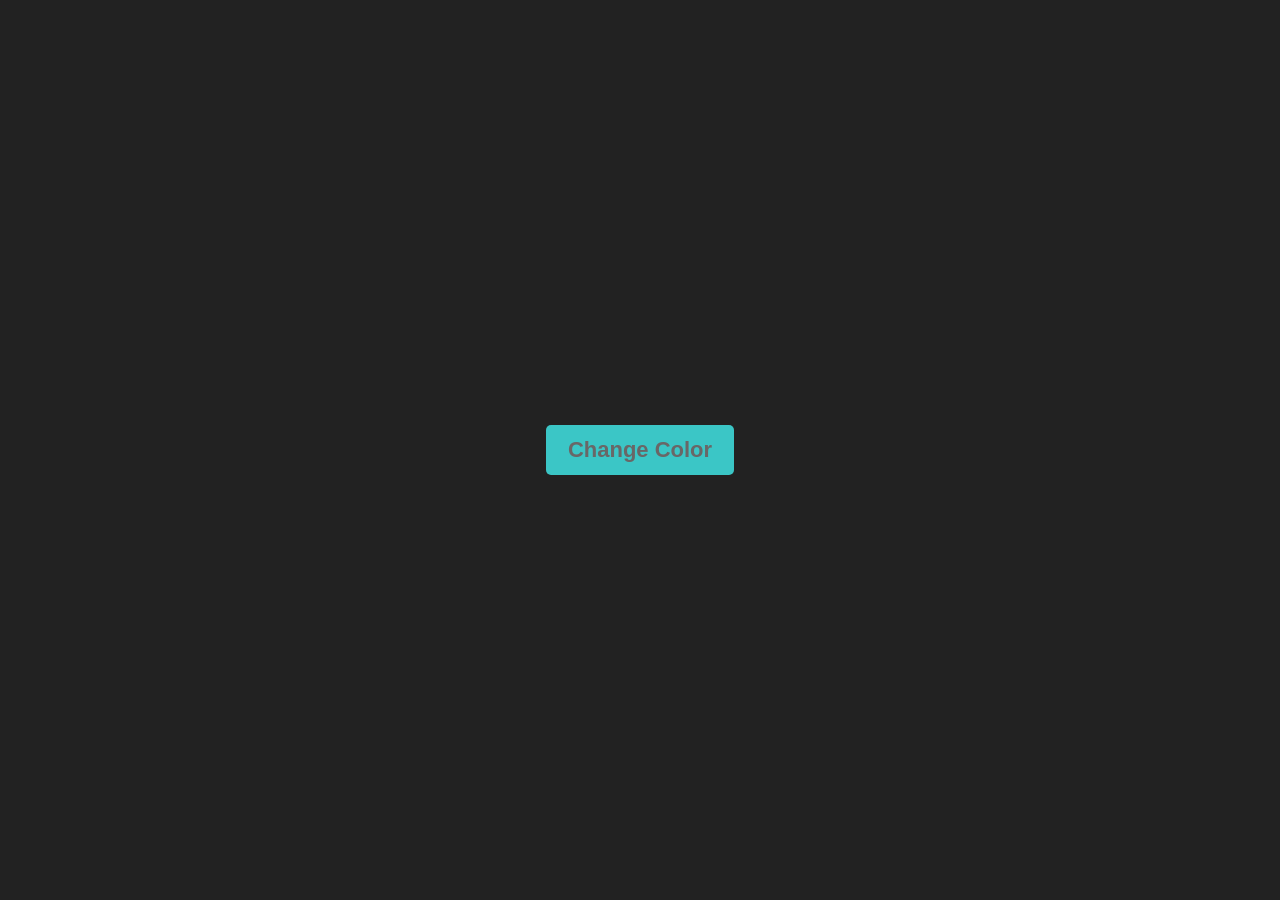
<file: background_color_changer/index.html>
<!DOCTYPE html>
<html lang="en">
<head>
    <meta charset="UTF-8">
    <meta name="viewport" content="width=device-width, initial-scale=1.0">
    <title>Background color Changer</title>
   <style>
    *{
        margin: 0;
        padding: 0;
        box-sizing: border-box;
        font-family: Helvetica;
    }

    html,body{
        height: 100%;
        width: 100%;
    }

    #main{
        display: flex;
        align-items: center;
        justify-content: center;
        height: 100%;
        width: 100%;
        background-color: #222;
    }

    #btn{
        padding: 12px 22px;
        background-color: rgb(59, 198, 198);
        border-radius: 5px;
        user-select: none;
        color: #696767;
        font-size: 22px;
        font-weight: 700;
        
    }

   </style>
</head>
<body>

    <div id="main">
        <div id="btn">Change Color</div>
    </div>


    <script src="script.js"></script>
</body>
</html>
</file>
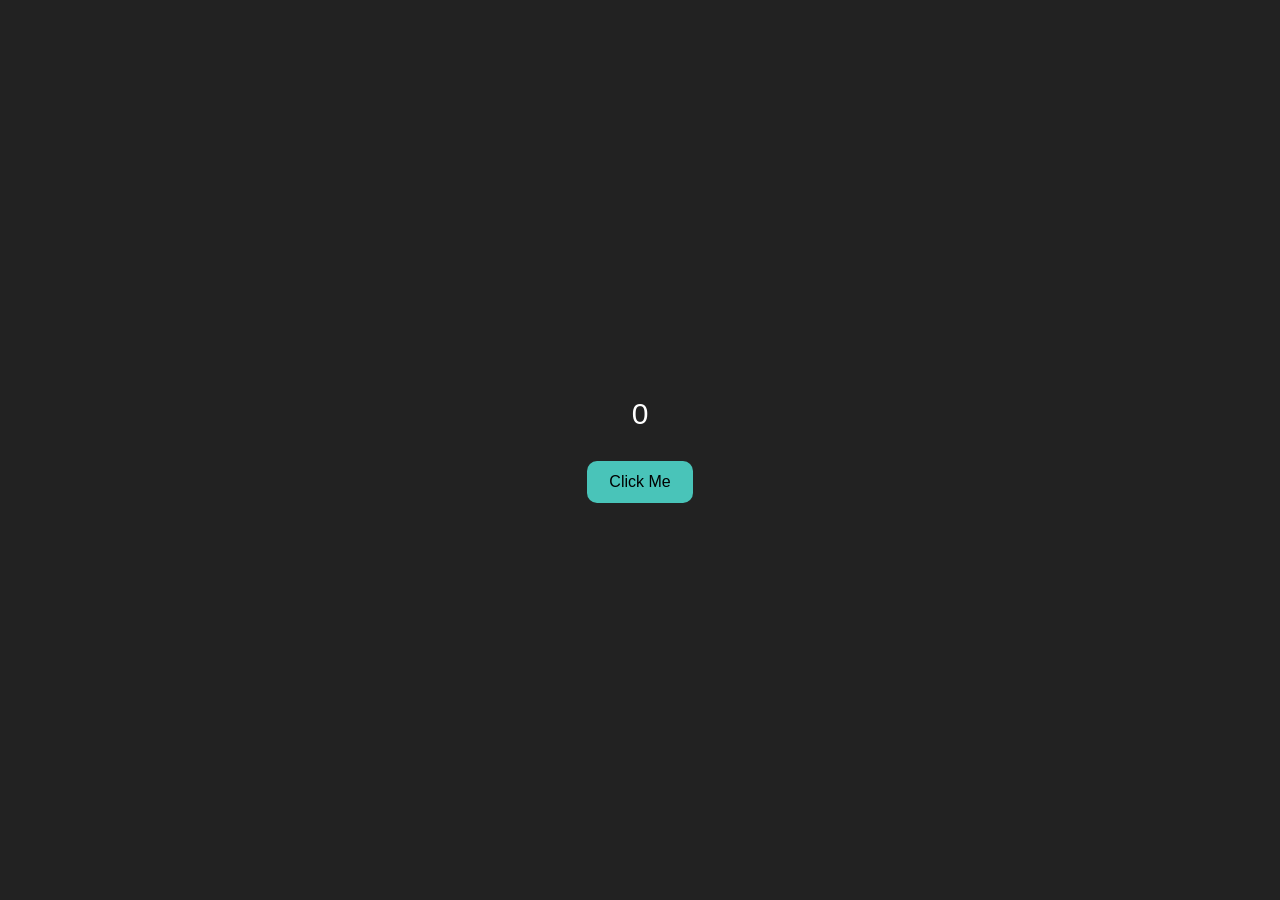
<file: button_click_counter/index.html>
<!DOCTYPE html>
<html lang="en">
<head>
    <meta charset="UTF-8">
    <meta name="viewport" content="width=device-width, initial-scale=1.0">
    <title>Button Click Counter</title>
    <link rel="stylesheet" href="style.css">
</head>
<body>

    <div id="main">
        <div id="num">0</div>
        <div id="btn">Click Me</div>
    </div>
    

    <script src="script.js"></script>
</body>
</html>
</file>
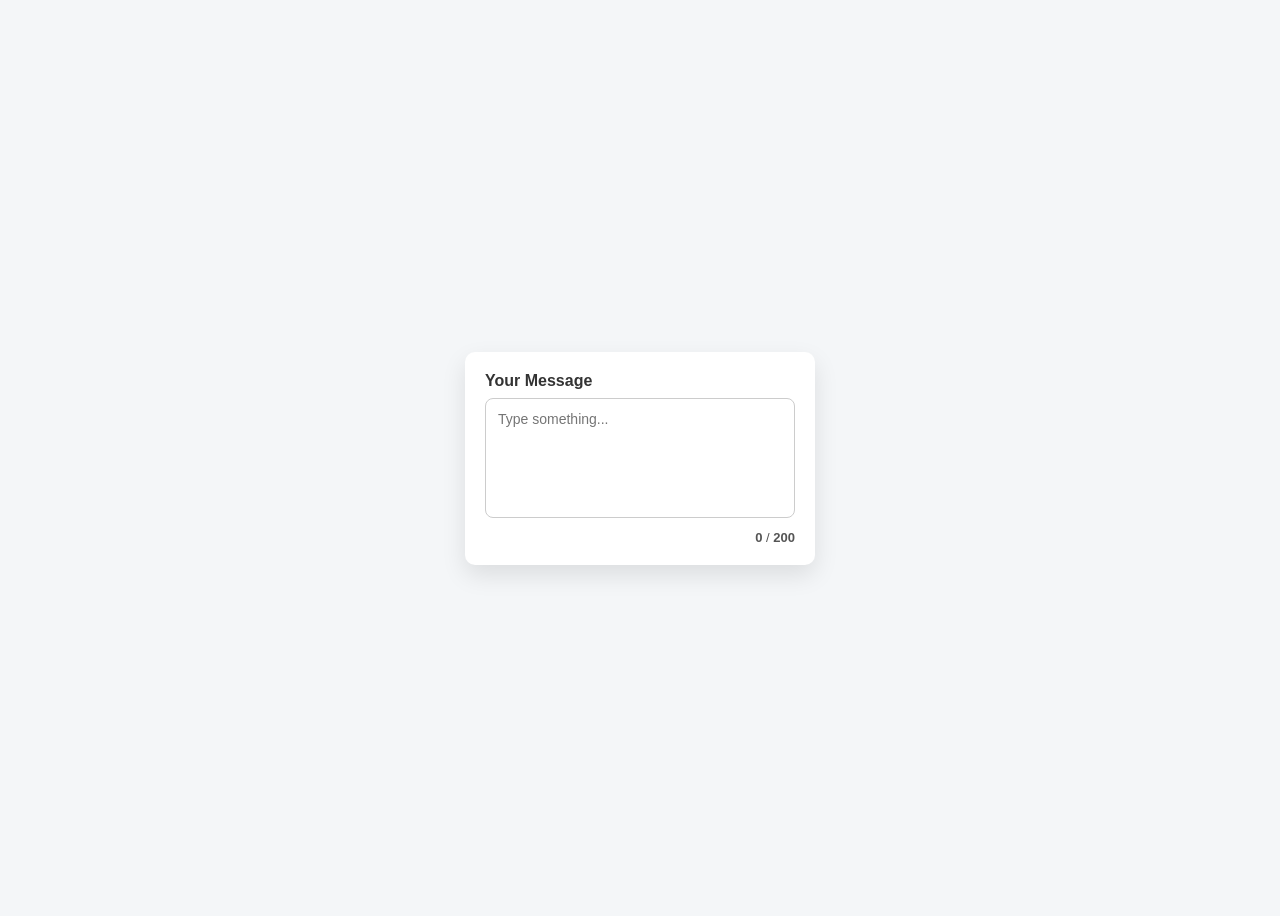
<file: character_counter/index.html>
<!DOCTYPE html>
<html lang="en">
<head>
  <meta charset="UTF-8" />
  <title>Character Counter UI</title>
  <link rel="stylesheet" href="style.css" />
</head>
<body>

  <div class="counter-container">
    <label for="message">Your Message</label>

    <textarea
      id="message"
      placeholder="Type something..."
      maxlength="200"
    ></textarea>

    <div class="counter">
      <span id="current-count">0</span>
      /
      <span id="max-count">200</span>
    </div>
  </div>

  <script src="script.js"></script>
</body>
</html>
</file>
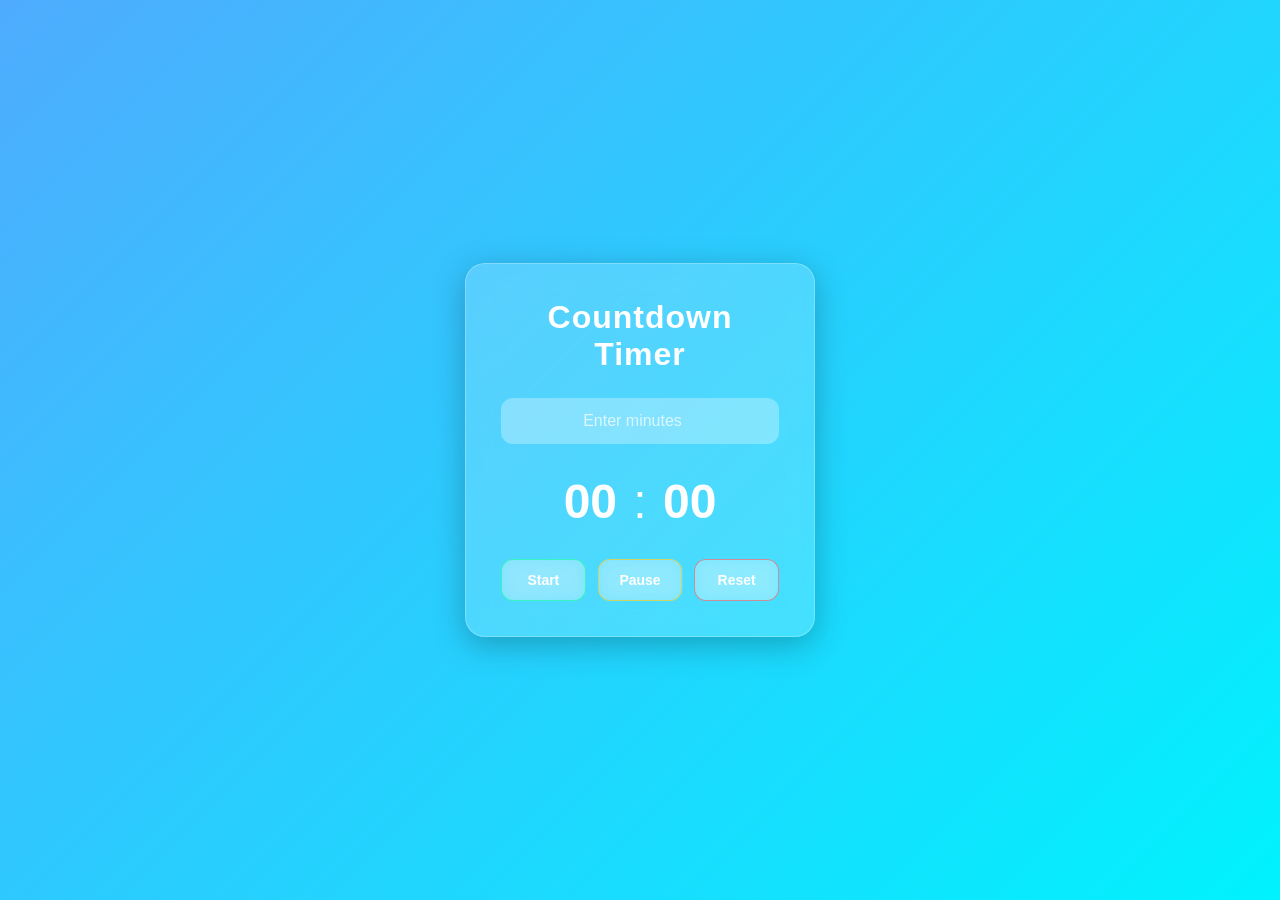
<file: countdown_timer/index.html>
<!DOCTYPE html>
<html lang="en">
<head>
  <meta charset="UTF-8">
  <title>Glass Countdown Timer</title>
  <link rel="stylesheet" href="style.css">
</head>
<body>

  <div class="timer-card">
    <h1>Countdown Timer</h1>

    <!-- Input -->
    <div class="input-group">
      <input type="number" placeholder="Enter minutes" min="1">
    </div>

    <!-- Display -->
    <div class="display">
      <span class="time" id="minute">00</span>
      <span class="colon">:</span>
      <span class="time" id="second">00</span>
    </div>

    <!-- Buttons -->
    <div class="buttons">
      <button class="btn start">Start</button>
      <button class="btn pause">Pause</button>
      <button class="btn reset">Reset</button>
    </div>
  </div>


  <script src="script.js"></script>
</body>
</html>
</file>
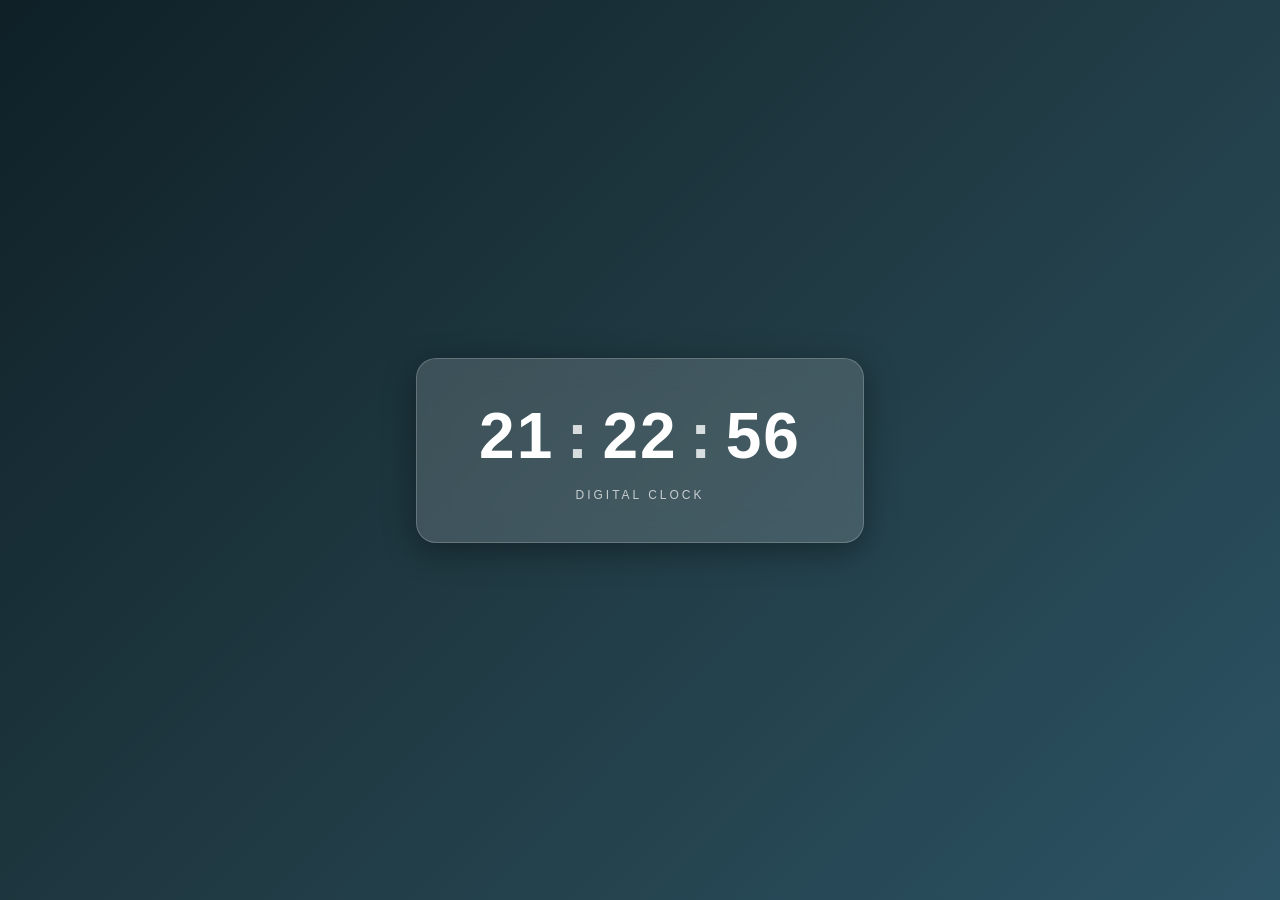
<file: digital_clock/index.html>
<!DOCTYPE html>
<html lang="en">
<head>
    <meta charset="UTF-8">
    <title>Digital Clock</title>
    <link rel="stylesheet" href="style.css">
</head>
<body>

<div class="clock-container">
    <div class="clock">
        <span class="time" id="hour"></span>
        <span class="colon">:</span>
        <span class="time" id="minute"></span>
        <span class="colon">:</span>
        <span class="time" id="second"></span>
    </div>
    <div class="label">DIGITAL CLOCK</div>
</div>

<script src="script.js"></script>
</body>
</html>
</file>
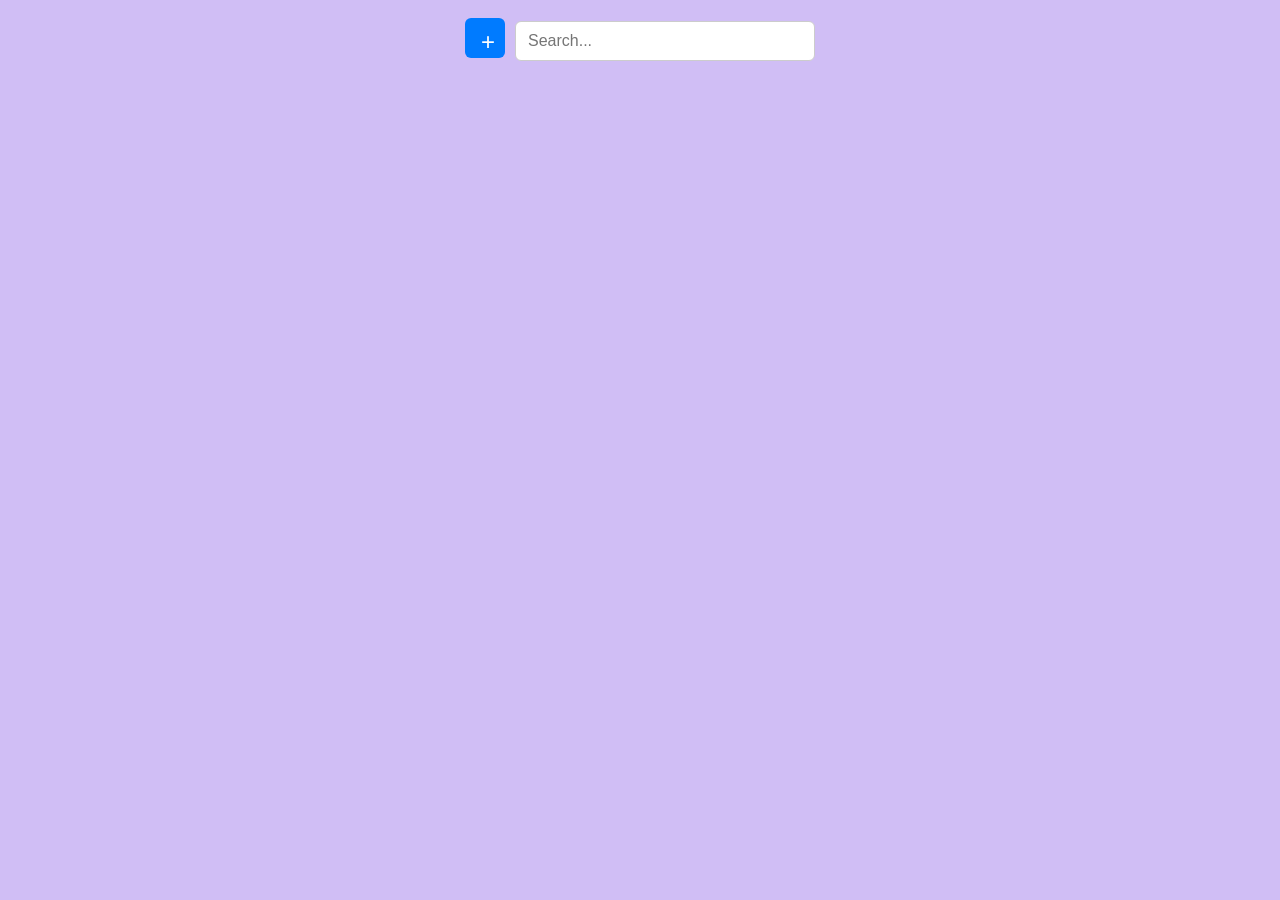
<file: filter_cards/index.html>
<!DOCTYPE html>
<html lang="en">

<head>
    <meta charset="UTF-8">
    <meta name="viewport" content="width=device-width, initial-scale=1.0">
    <title>Filter Cards</title>
    <link rel="stylesheet" href="style.css">
</head>

<body>
    <div class="overlay"></div>

    <div id="main">
        <div class="top-bar">
            <button class="add-btn">+</button>
            <input type="text" class="search-bar" placeholder="Search...">
        </div>
        <div class="modal">
            <form autocomplete="off">
                <label for="imageUrl">Image URL</label>
                <input type="url" id="imageUrl" placeholder="https://example.com/image.jpg" required>

                <label for="heading">Heading</label>
                <input type="text" id="heading" placeholder="Enter heading" required>

                <label for="info">Info</label>
                <input type="text" class="info" placeholder="Enter additional information" required></input>

                <div class="buttons">
                    <button type="submit" class="confirm">Confirm</button>
                    <button type="button" class="cancel">Cancel</button>
                </div>
            </form>
        </div>
        <div class="cards">
            <!-- <div class="card">
                <div class="image">
                    <img src="https://images.unsplash.com/photo-1766860986005-5c66cf37671e?w=600&auto=format&fit=crop&q=60&ixlib=rb-4.1.0&ixid=M3wxMjA3fDB8MHxmZWF0dXJlZC1waG90b3MtZmVlZHwyNHx8fGVufDB8fHx8fA%3D%3D"
                        alt="">
                </div>
                <div class="text">
                    <h3>Heading here</h3>
                    <p>Lorem ipsum dolor sit amet consectetur, adipisicing elit. Aliquid eaque delectus quibusdam nemo
                        assumenda neque pariatur cupiditate ab ducimus rerum, autem quo deserunt quos aspernatur sed
                        facere aperiam, recusandae corrupti impedit minus.</p>
                </div>
            </div>-->
        </div>
        <p class="no-results">No results found</p>
    </div>

    <script src="https://cdnjs.cloudflare.com/ajax/libs/gsap/3.13.0/gsap.min.js"
        integrity="sha512-NcZdtrT77bJr4STcmsGAESr06BYGE8woZdSdEgqnpyqac7sugNO+Tr4bGwGF3MsnEkGKhU2KL2xh6Ec+BqsaHA=="
        crossorigin="anonymous" referrerpolicy="no-referrer"></script>
    <script src="script.js"></script>
</body>

</html>
</file>
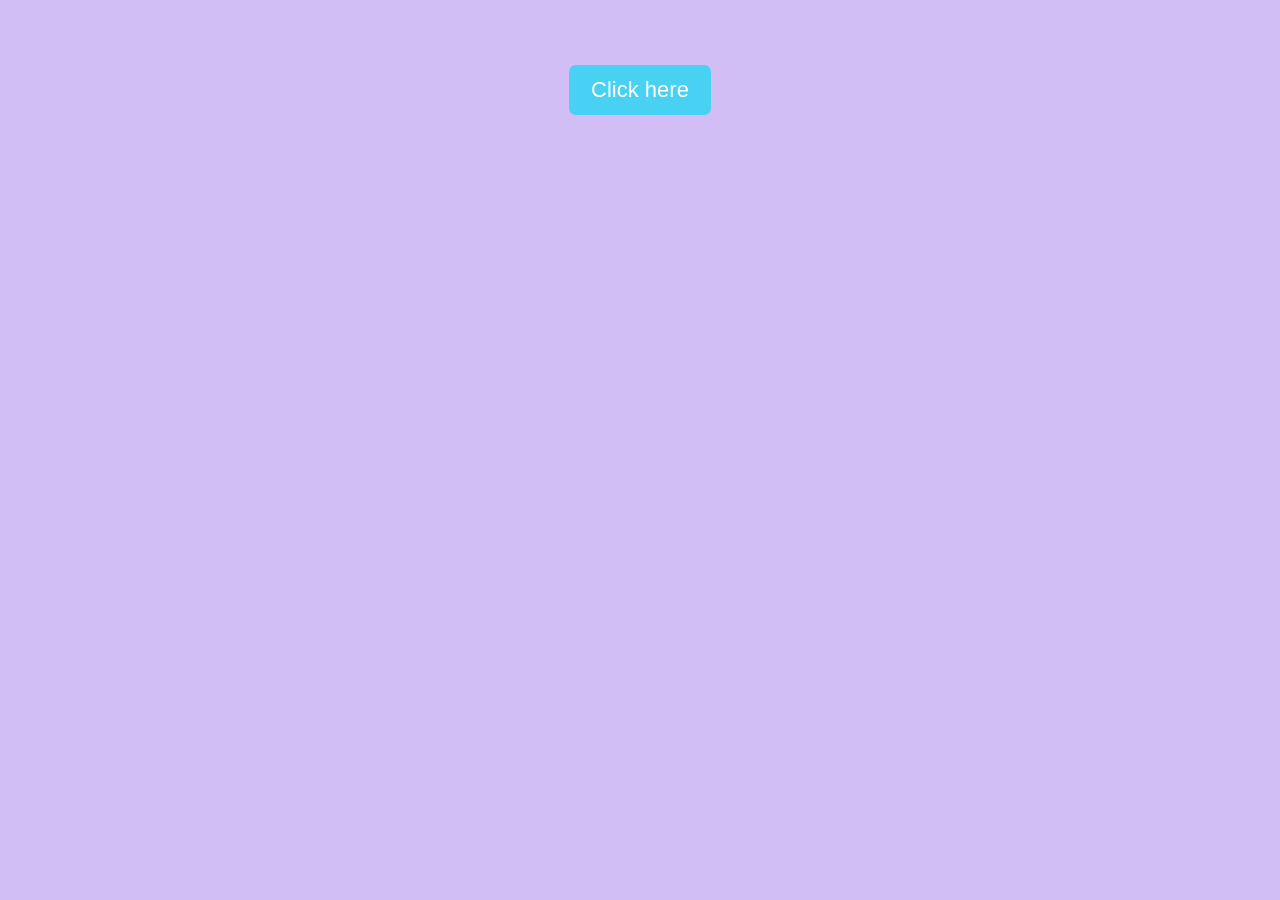
<file: modal/index.html>
<!DOCTYPE html>
<html lang="en">

<head>
    <meta charset="UTF-8">
    <meta name="viewport" content="width=device-width, initial-scale=1.0">
    <title>Modal</title>
    <link rel="stylesheet" href="style.css">
</head>

<body>
    <div class="overlay"></div>

    <div id="main">
        <div id="btn">
            <div id="btn1">Click here</div>
        </div>
        <div class="modal">
            <form autocomplete="off">
                <label for="imageUrl">Image URL</label>
                <input type="url" id="imageUrl" placeholder="https://example.com/image.jpg" required>

                <label for="heading">Heading</label>
                <input type="text" id="heading" placeholder="Enter heading" required>

                <label for="info">Info</label>
                <input type="text" class="info" placeholder="Enter additional information" required></input>

                <div class="buttons">
                    <button type="submit" class="confirm">Confirm</button>
                    <button type="button" class="cancel">Cancel</button>
                </div>
            </form>
        </div>
        <div class="cards">
            <!-- <div class="card">
                <div class="image">
                    <img src="https://images.unsplash.com/photo-1766860986005-5c66cf37671e?w=600&auto=format&fit=crop&q=60&ixlib=rb-4.1.0&ixid=M3wxMjA3fDB8MHxmZWF0dXJlZC1waG90b3MtZmVlZHwyNHx8fGVufDB8fHx8fA%3D%3D"
                        alt="">
                </div>
                <div class="text">
                    <h3>Heading here</h3>
                    <p>Lorem ipsum dolor sit amet consectetur, adipisicing elit. Aliquid eaque delectus quibusdam nemo
                        assumenda neque pariatur cupiditate ab ducimus rerum, autem quo deserunt quos aspernatur sed
                        facere aperiam, recusandae corrupti impedit minus.</p>
                </div>
            </div>-->
        </div>
    </div>

    <script src="https://cdnjs.cloudflare.com/ajax/libs/gsap/3.13.0/gsap.min.js"
        integrity="sha512-NcZdtrT77bJr4STcmsGAESr06BYGE8woZdSdEgqnpyqac7sugNO+Tr4bGwGF3MsnEkGKhU2KL2xh6Ec+BqsaHA=="
        crossorigin="anonymous" referrerpolicy="no-referrer"></script>
    <script src="script.js"></script>
</body>

</html>
</file>
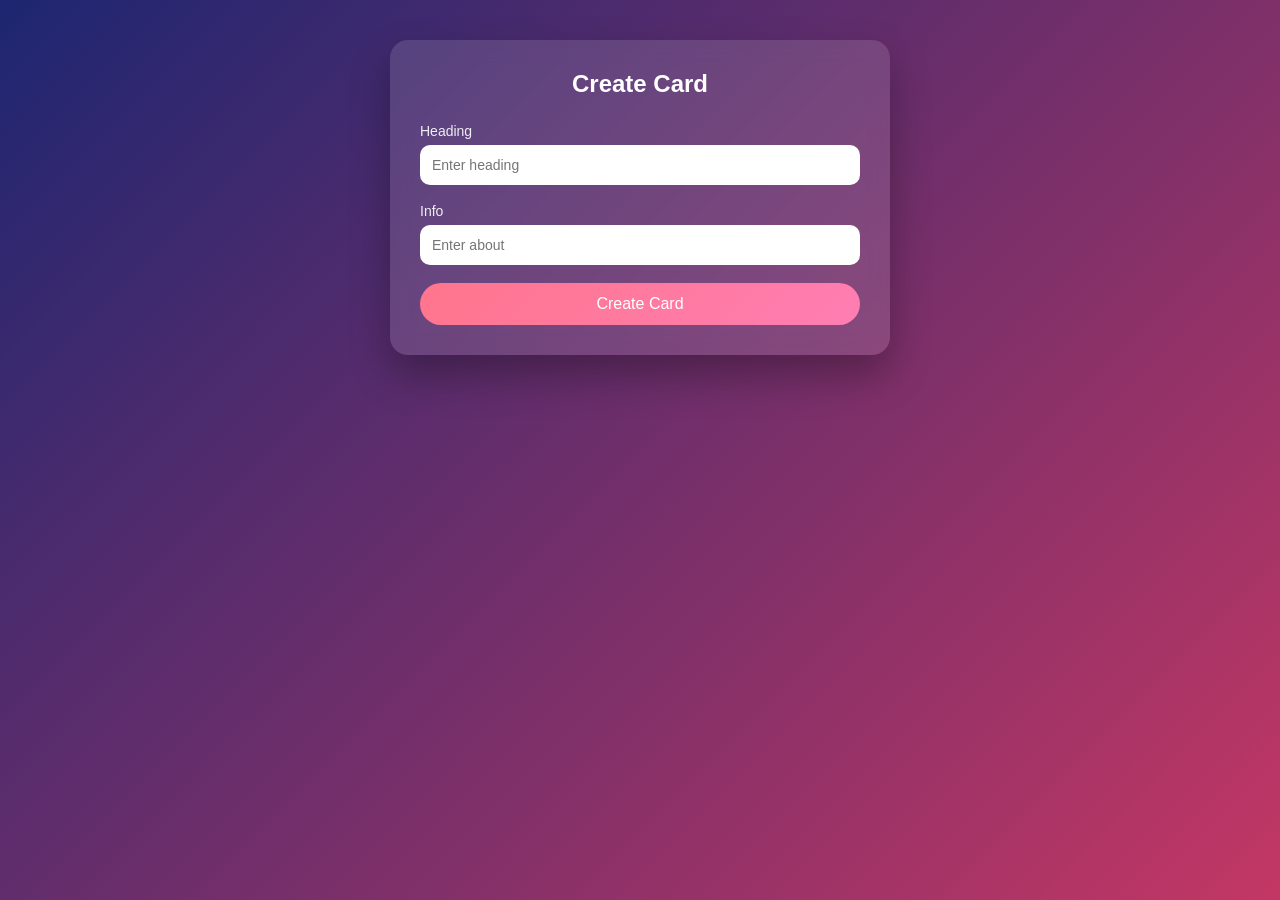
<file: save_cards/index.html>
<!DOCTYPE html>
<html lang="en">
<head>
    <meta charset="UTF-8">
    <title>Save Cards with localstorage</title>
    <link rel="stylesheet" href="style.css">
</head>
<body>

   <div id="main">
     <!-- FORM -->
    <div class="form-container">
        <h2>Create Card</h2>
        <form>
            <div class="form-group">
                <label>Heading</label>
                <input type="text" placeholder="Enter heading" required>
            </div>

            <div class="form-group">
                <label>Info</label>
                <input type="text" placeholder="Enter about" required>
            </div>

            <button type="submit">Create Card</button>
        </form>
    </div>

    <!-- CARDS -->
    <div class="cards-container">
        <!-- <div class="card">
            <h3>Card One</h3>
            <p>Card description text.</p>
            <button>Explore</button>
        </div>

        <div class="card">
            <h3>Card Two</h3>
            <p>Card description text</p>
            <button>Explore</button>
        </div>

        <div class="card">
            <h3>Card Three</h3>
            <p>Card description text</p>
            <button>Explore</button>
        </div> -->
    </div>
   </div>

   <script src="script.js"></script>
</body>
</html>
</file>
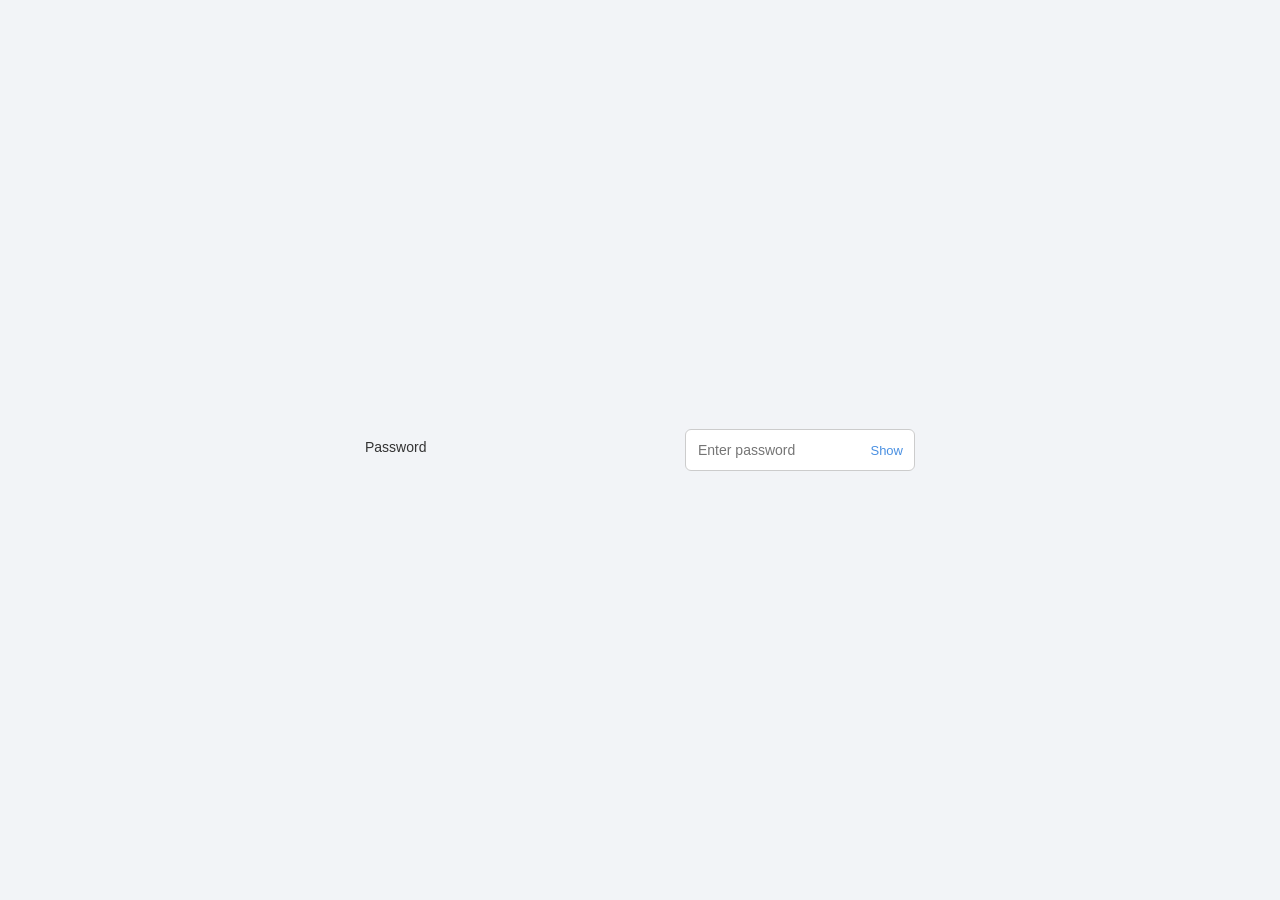
<file: show_hide_password/index.html>
<!DOCTYPE html>
<html lang="en">

<head>
    <meta charset="UTF-8">
    <meta name="viewport" content="width=device-width, initial-scale=1.0">
    <title>Show/Hide Password</title>
    <link rel="stylesheet" href="style.css">
</head>

<body>

    <div class="password-container">
        <label for="password">Password</label>
    </div>

    <div class="password-box">
        <input type="password" id="password" placeholder="Enter password">
        <span class="toggle-text">Show</span>
    </div>

    <script src="script.js"></script>
</body>

</html>
</file>
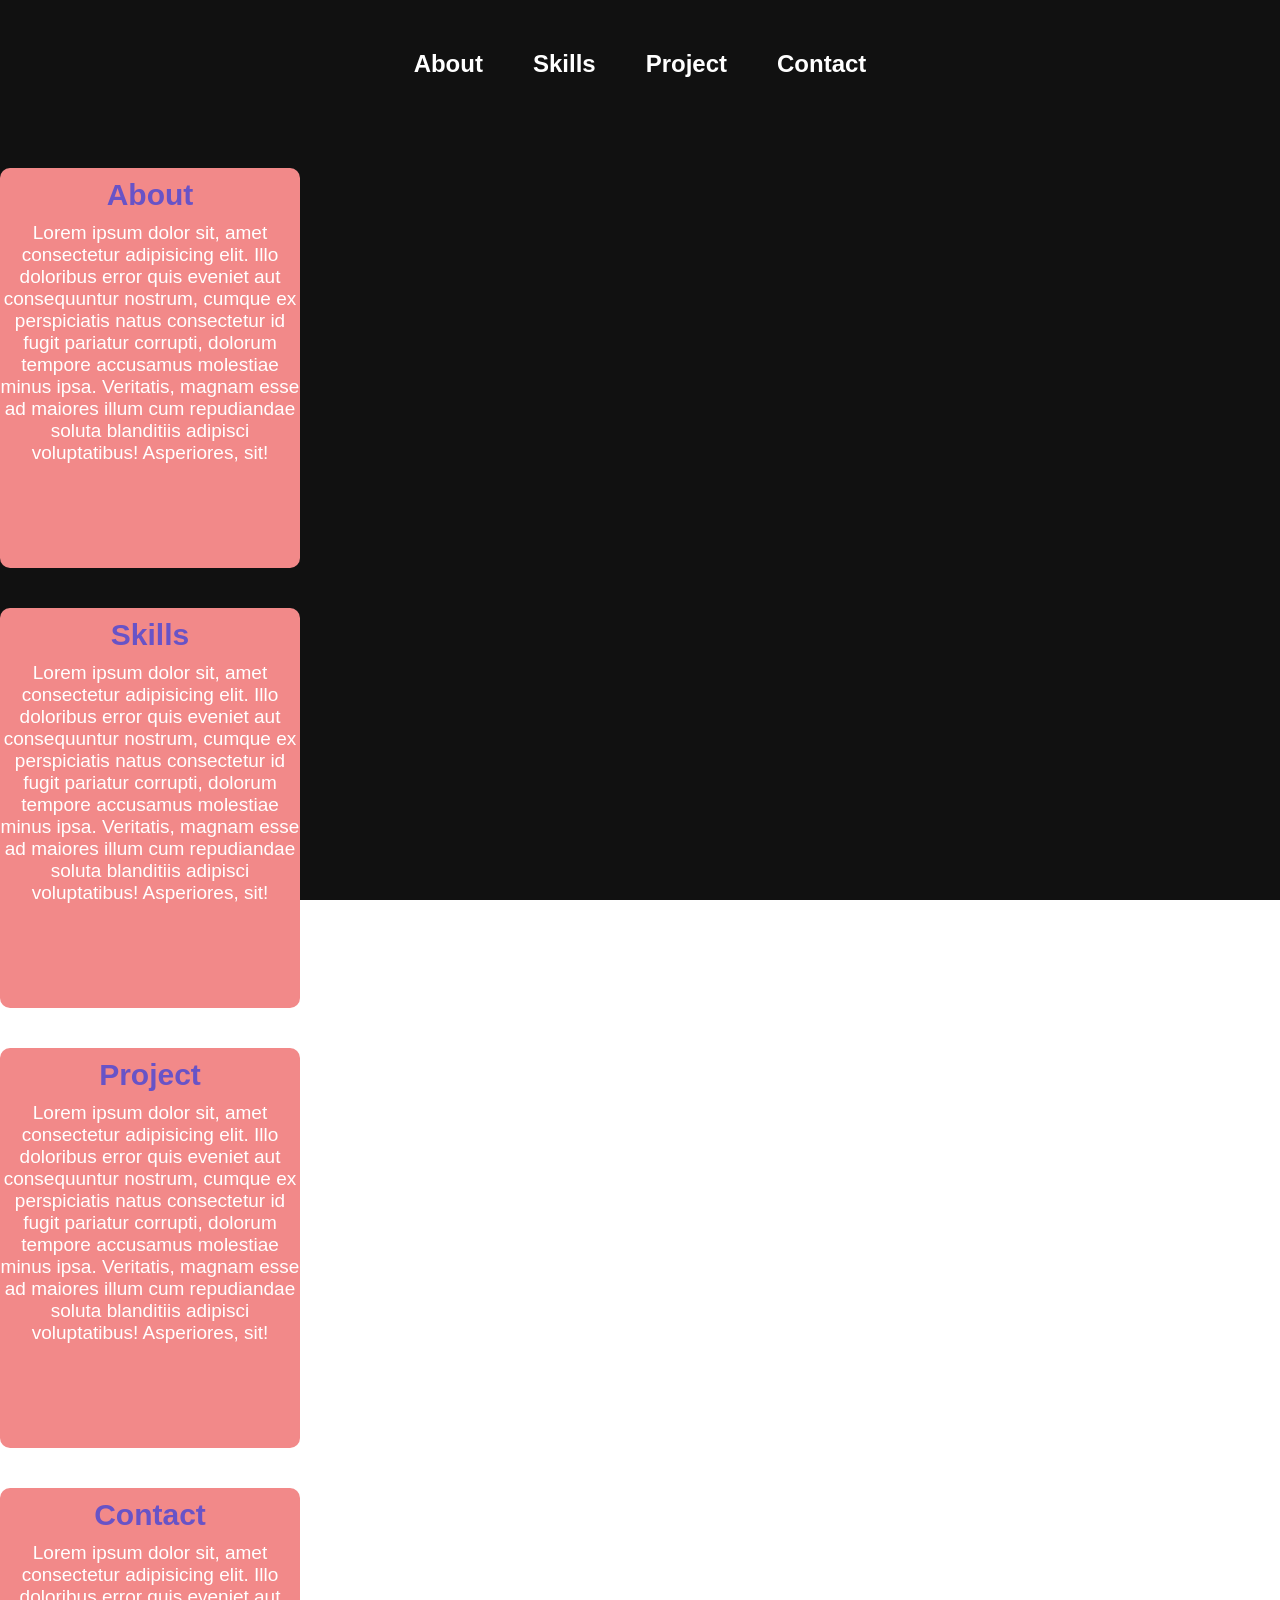
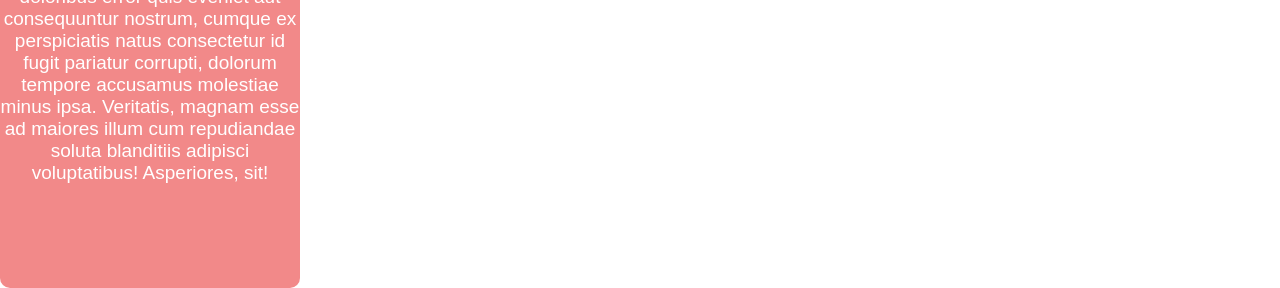
<file: tabs_component/index.html>
<!DOCTYPE html>
<html lang="en">
<head>
    <meta charset="UTF-8">
    <meta name="viewport" content="width=device-width, initial-scale=1.0">
    <title>Tabs Component</title>
    <link rel="stylesheet" href="style.css">
</head>
<body>
    <div id="main">
        <div id="tabs">
            <h2>About</h2>
            <h2>Skills</h2>
            <h2>Project</h2>
            <h2>Contact</h2>
        </div>
        <div id="cards">
            <h3>About</h3>
            <p>Lorem ipsum dolor sit, amet consectetur adipisicing elit. Illo doloribus error quis eveniet aut consequuntur nostrum, cumque ex perspiciatis natus consectetur id fugit pariatur corrupti, dolorum tempore accusamus molestiae minus ipsa. Veritatis, magnam esse ad maiores illum cum repudiandae soluta blanditiis adipisci voluptatibus! Asperiores, sit!</p>
        </div>

        <div id="cards">
            <h3>Skills</h3>
            <p>Lorem ipsum dolor sit, amet consectetur adipisicing elit. Illo doloribus error quis eveniet aut consequuntur nostrum, cumque ex perspiciatis natus consectetur id fugit pariatur corrupti, dolorum tempore accusamus molestiae minus ipsa. Veritatis, magnam esse ad maiores illum cum repudiandae soluta blanditiis adipisci voluptatibus! Asperiores, sit!</p>
        </div>

        <div id="cards">
            <h3>Project</h3>
            <p>Lorem ipsum dolor sit, amet consectetur adipisicing elit. Illo doloribus error quis eveniet aut consequuntur nostrum, cumque ex perspiciatis natus consectetur id fugit pariatur corrupti, dolorum tempore accusamus molestiae minus ipsa. Veritatis, magnam esse ad maiores illum cum repudiandae soluta blanditiis adipisci voluptatibus! Asperiores, sit!</p>
        </div>

        <div id="cards">
            <h3>Contact</h3>
            <p>Lorem ipsum dolor sit, amet consectetur adipisicing elit. Illo doloribus error quis eveniet aut consequuntur nostrum, cumque ex perspiciatis natus consectetur id fugit pariatur corrupti, dolorum tempore accusamus molestiae minus ipsa. Veritatis, magnam esse ad maiores illum cum repudiandae soluta blanditiis adipisci voluptatibus! Asperiores, sit!</p>
        </div>
    </div>

    <script src="script.js"></script>
</body>
</html>
</file>
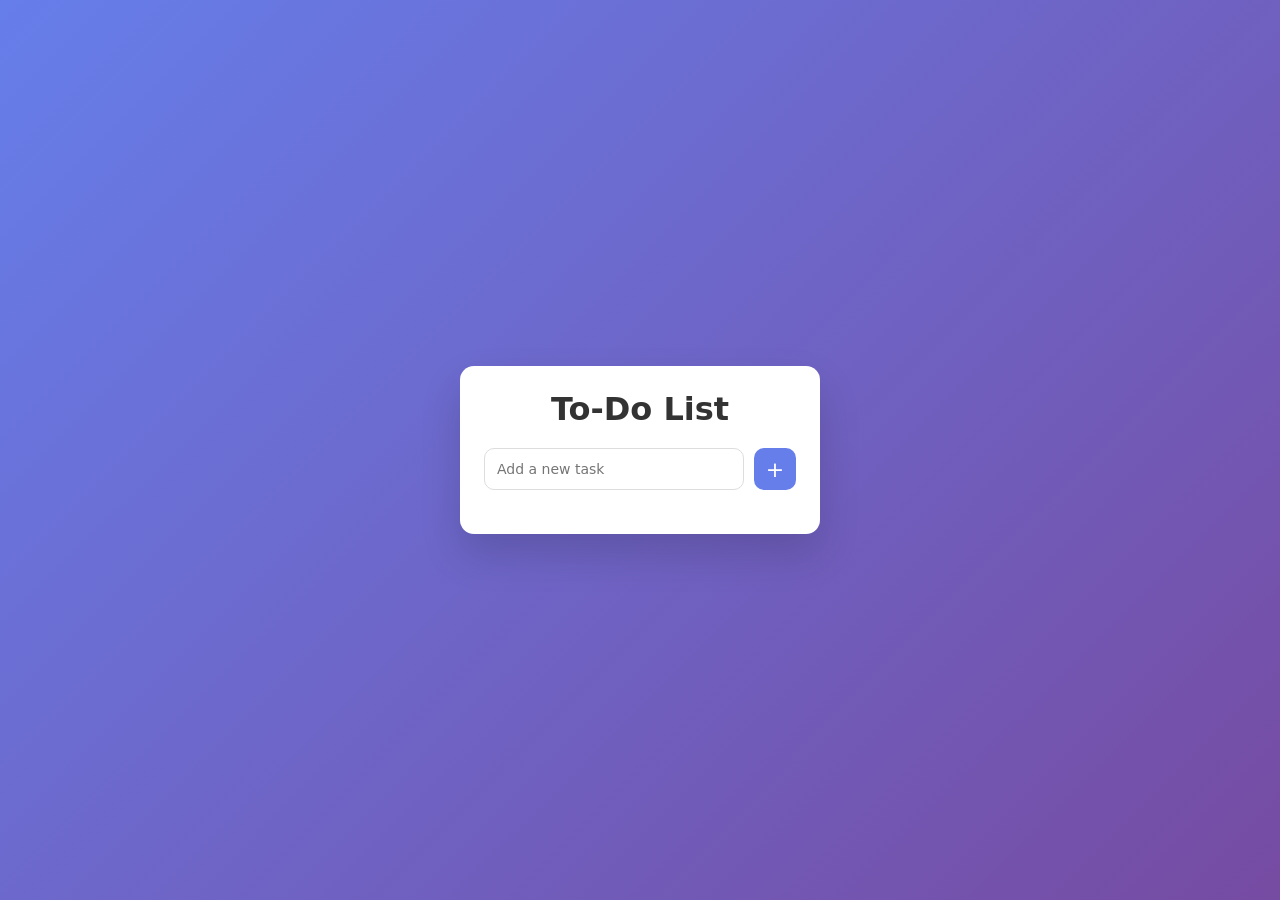
<file: to-do_list/index.html>
<!DOCTYPE html>
<html lang="en">
<head>
  <meta charset="UTF-8">
  <meta name="viewport" content="width=device-width, initial-scale=1.0">
  <title>To-Do</title>
  <link rel="stylesheet" href="style.css">
</head>
<body>

  <div class="todo-app">
    <h1 class="title">To-Do List</h1>

    <div class="todo-input">
      <input type="text" placeholder="Add a new task" id="task" />
      <button class="add-btn">+</button>
    </div>

    <ul class="todo-list">
     
    </ul>
  </div>

  <script src="script.js"></script>
</body>
</html>
</file>
<file: button_click_counter/style.css>
*{
    margin: 0;
    padding: 0;
    box-sizing: border-box;
    font-family: "Helvetica";
}

html,body{
    height: 100%;
    width: 100%;
}

#main{
    display: flex;
    flex-direction: column;
    align-items: center;
    justify-content: center;
    height: 100%;
    width: 100%;
    background-color: #222;
}

#num{
    font-size: 30px;
    color: white;
    margin-bottom: 30px;
}

#btn{
    padding: 12px 22px;
    background-color: rgb(73, 196, 185);
    border-radius: 10px;
    transition: all 0.1 ease;
    user-select: none;
}

#btn:hover{
    background-color: rgb(35, 149, 139);
}
</file>
<file: character_counter/style.css>
* {
  box-sizing: border-box;
  font-family: Arial, Helvetica, sans-serif;
}

body {
  background: #f4f6f8;
  display: flex;
  justify-content: center;
  align-items: center;
  height: 100vh;
}

.counter-container {
  width: 350px;
  background: #ffffff;
  padding: 20px;
  border-radius: 10px;
  box-shadow: 0 10px 25px rgba(0, 0, 0, 0.1);
}

.counter-container label {
  display: block;
  margin-bottom: 8px;
  font-weight: 600;
  color: #333;
}

.counter-container textarea {
  width: 100%;
  height: 120px;
  padding: 12px;
  resize: none;
  border-radius: 8px;
  border: 1px solid #ccc;
  outline: none;
  font-size: 14px;
  transition: border-color 0.2s;
}

.counter-container textarea:focus {
  border-color: #4f46e5;
}

.counter {
  margin-top: 8px;
  text-align: right;
  font-size: 13px;
  color: #555;
}

.counter span {
  font-weight: 600;
}
</file>
<file: countdown_timer/style.css>
* {
  margin: 0;
  padding: 0;
  box-sizing: border-box;
  font-family: "Segoe UI", sans-serif;
}

body {
  min-height: 100vh;
  display: flex;
  justify-content: center;
  align-items: center;
  background: linear-gradient(135deg, #4facfe, #00f2fe);
}

.timer-card {
  width: 350px;
  padding: 35px;
  border-radius: 20px;
  text-align: center;
  background: rgba(255, 255, 255, 0.18);
  backdrop-filter: blur(12px);
  -webkit-backdrop-filter: blur(12px);
  box-shadow: 0 8px 32px rgba(0, 0, 0, 0.25);
  border: 1px solid rgba(255, 255, 255, 0.25);
}

.timer-card h1 {
  color: #fff;
  margin-bottom: 25px;
  letter-spacing: 1px;
}

.input-group input {
  width: 100%;
  padding: 14px;
  border-radius: 12px;
  border: none;
  outline: none;
  font-size: 16px;
  text-align: center;
  background: rgba(255, 255, 255, 0.3);
  color: #fff;
}

.input-group input::placeholder {
  color: rgba(255, 255, 255, 0.7);
}

.display {
  margin: 30px 0;
  display: flex;
  justify-content: center;
  align-items: center;
}

.time {
  font-size: 48px;
  font-weight: bold;
  color: #fff;
  width: 70px;
}

.colon {
  font-size: 48px;
  color: #fff;
  margin: 0 8px;
}

.buttons {
  display: flex;
  gap: 12px;
  justify-content: center;
}

.btn {
  flex: 1;
  padding: 12px;
  border-radius: 12px;
  border: none;
  cursor: pointer;
  font-size: 14px;
  font-weight: 600;
  color: #fff;
  background: rgba(255, 255, 255, 0.25);
  backdrop-filter: blur(8px);
  transition: all 0.3s ease;
}

.btn:hover {
  transform: translateY(-2px);
  background: rgba(255, 255, 255, 0.35);
}

.start { border: 1px solid rgba(0, 255, 150, 0.6); }
.pause { border: 1px solid rgba(255, 200, 0, 0.6); }
.reset { border: 1px solid rgba(255, 80, 80, 0.6); }
</file>
<file: digital_clock/style.css>
/* Reset */
* {
    margin: 0;
    padding: 0;
    box-sizing: border-box;
    font-family: 'Segoe UI', sans-serif;
}

/* Background */
body {
    height: 100vh;
    background: linear-gradient(135deg, #0f2027, #203a43, #2c5364);
    display: flex;
    justify-content: center;
    align-items: center;
}

/* Clock container */
.clock-container {
    backdrop-filter: blur(15px);
    -webkit-backdrop-filter: blur(15px);
    background: rgba(255, 255, 255, 0.15);
    border-radius: 20px;
    padding: 40px 60px;
    box-shadow: 0 8px 32px rgba(0, 0, 0, 0.37);
    border: 1px solid rgba(255, 255, 255, 0.2);
    text-align: center;
}

/* Clock */
.clock {
    display: flex;
    align-items: center;
    justify-content: center;
    font-size: 64px;
    font-weight: 600;
    color: #ffffff;
    letter-spacing: 2px;
}

/* Time blocks */
.time {
    min-width: 80px;
}

/* Colon */
.colon {
    margin: 0 10px;
    opacity: 0.8;
}

/* Label */
.label {
    margin-top: 15px;
    font-size: 12px;
    letter-spacing: 3px;
    color: rgba(255, 255, 255, 0.7);
}
</file>
<file: filter_cards/style.css>
* {
     margin: 0;
     padding: 0;
     box-sizing: border-box;
     font-family: Helvetica;
 }

 html,
 body {
     height: 100%;
     width: 100%;
     overflow: hidden;
 }

 #main {
     height: 100%;
     width: 100%;
     background-color: #d0bef5;
 }

 .overlay {
     position: fixed;
     top: 0;
     left: 0;
     height: 100vh;
     width: 100vw;
     background: rgba(0, 0, 0, 0.4);
     display: none;
     z-index: 999;
 }

 .top-bar {
     display: flex;
     align-items: center;
     justify-content: center;
     padding: 15px;
     gap: 10px;
     /* background-color: #f5f5f5; */
 }

 .add-btn {
     width: 40px;
     height: 40px;
     border: none;
     background-color: #007bff;
     color: white;
     font-size: 24px;
     border-radius: 6px;
     cursor: pointer;
 }

 .add-btn:hover {
     background-color: #0056b3;
 }

 .search-bar {
     width: 300px;
     height: 40px;
     padding: 0 12px;
     font-size: 16px;
     border: 1px solid #ccc;
     border-radius: 6px;
 }

 .modal {
     position: absolute;
     top: 50%;
     left: 50%;
     transform: translate(-50%, -50%);
     background: #fff;
     width: 90%;
     max-width: 400px;
     padding: 20px;
     border-radius: 8px;
     box-shadow: 0 10px 30px rgba(0, 0, 0, 0.3);
     display: none;
     z-index: 1000;
 }

 label {
     display: block;
     margin-top: 15px;
     font-weight: bold;
 }

 input {
     width: 100%;
     padding: 8px;
     margin-top: 6px;
     border: 1px solid #ccc;
     border-radius: 4px;
 }

 .info {
     resize: vertical;
     min-height: 80px;
 }

 .buttons {
     display: flex;
     justify-content: space-between;
     margin-top: 20px;
 }

 button {
     padding: 10px 16px;
     border: none;
     border-radius: 4px;
     cursor: pointer;
     font-size: 14px;
 }

 .confirm {
     background-color: #4CAF50;
     color: white;
 }

 .cancel {
     background-color: #f44336;
     color: white;
 }

 .cards {
     display: flex;
     align-items: center;
     justify-content: center;
     gap: 30px;
     padding: 20px;
     flex-wrap: wrap;
 }

 .card {
     height: 450px;
     width: 100%;
     max-width: 320px;
     background-color: #d1fffc;
     border: 2px solid #fff;
     border-radius: 12px;
     display: flex;
     align-items: center;
     justify-content: center;
     flex-direction: column;
     text-align: center;
     transition: all ease 0.3s;
 }

 .image {
     height: 180px;
     width: 100%;
     max-width: 300px;
 }

 img {
     height: 100%;
     width: 100%;
     object-fit: cover;
 }

 .text {
     margin-top: 10px;
     width: 100%;
     max-width: 300px;
 }

 h3 {
     font-size: 30px;
     font-weight: 500;
     padding: 10px 0;
     color: #363232;

 }

 p {
     font-size: 17px;
     font-weight: 500;
 }

 .card:hover {
     transform: translateY(-20px);
 }

 .no-results {
    text-align: center;
    font-size: 20px;
    color: #555;
    margin-top: 30px;
    display: none;
}


 /* responsive */
 @media (max-width: 600px) {
     h3 {
         font-size: 22px;
     }

     p {
         font-size: 15px;
     }

     #btn1 {
         font-size: 18px;
         padding: 10px 18px;
     }
 }
</file>
<file: modal/style.css>
* {
     margin: 0;
     padding: 0;
     box-sizing: border-box;
     font-family: Helvetica;
 }

 html,
 body {
     height: 100%;
     width: 100%;
     overflow: hidden;
 }

 #main {
     height: 100%;
     width: 100%;
     background-color: #d0bef5;
 }

 .overlay {
     position: fixed;
     top: 0;
     left: 0;
     height: 100vh;
     width: 100vw;
     background: rgba(0, 0, 0, 0.4);
     display: none;
     z-index: 999;
 }

 #btn {
     height: 20%;
     width: 100%;
     display: flex;
     align-items: center;
     justify-content: center;
 }

 #btn1 {
     padding: 12px 22px;
     font-size: 22px;
     font-weight: 500;
     border-radius: 7px;
     background-color: rgb(72, 209, 243);
     color: #fff;
 }


 .modal {
     position: absolute;
     top: 50%;
     left: 50%;
     transform: translate(-50%, -50%);
     background: #fff;
     width: 90%;
     max-width: 400px;
     padding: 20px;
     border-radius: 8px;
     box-shadow: 0 10px 30px rgba(0, 0, 0, 0.3);
     display: none;
     z-index: 1000;
 }

 label {
     display: block;
     margin-top: 15px;
     font-weight: bold;
 }

 input {
     width: 100%;
     padding: 8px;
     margin-top: 6px;
     border: 1px solid #ccc;
     border-radius: 4px;
 }

 .info {
     resize: vertical;
     min-height: 80px;
 }

 .buttons {
     display: flex;
     justify-content: space-between;
     margin-top: 20px;
 }

 button {
     padding: 10px 16px;
     border: none;
     border-radius: 4px;
     cursor: pointer;
     font-size: 14px;
 }

 .confirm {
     background-color: #4CAF50;
     color: white;
 }

 .cancel {
     background-color: #f44336;
     color: white;
 }

 .cards {
     display: flex;
     align-items: center;
     justify-content: center;
     gap: 30px;
     padding: 20px;
     flex-wrap: wrap;
 }

 .card {
     height: 450px;
     width: 100%;
     max-width: 320px;
     background-color: #d1fffc;
     border: 2px solid #fff;
     border-radius: 12px;
     display: flex;
     align-items: center;
     justify-content: center;
     flex-direction: column;
     text-align: center;
     transition: all ease 0.3s;
 }

 .image {
     height: 180px;
     width: 100%;
     max-width: 300px;
 }

 img {
     height: 100%;
     width: 100%;
     object-fit: cover;
 }

 .text {
     margin-top: 10px;
     width: 100%;
     max-width: 300px;
 }

 h3 {
     font-size: 30px;
     font-weight: 500;
     padding: 10px 0;
     color: #363232;

 }

 p {
     font-size: 17px;
     font-weight: 500;
 }

 .card:hover {
     transform: translateY(-20px);
 }

 /* responsive */
 @media (max-width: 600px) {
     h3 {
         font-size: 22px;
     }

     p {
         font-size: 15px;
     }

     #btn1 {
         font-size: 18px;
         padding: 10px 18px;
     }
 }
</file>
<file: save_cards/style.css>
* {
    margin: 0;
    padding: 0;
    box-sizing: border-box;
    font-family: Helvetica;
}

html,
body {
    height: 100%;
    width: 100%;
}

#main {
    min-height: 100vh;
    background: linear-gradient(135deg, #1d2671, #c33764);
    padding: 40px 20px;
    color: #fff;
}

/* ===== FORM ===== */
.form-container {
    max-width: 500px;
    margin: 0 auto 50px;
    background: rgba(255, 255, 255, 0.12);
    backdrop-filter: blur(10px);
    padding: 30px;
    border-radius: 18px;
    box-shadow: 0 20px 40px rgba(0, 0, 0, 0.3);
}

.form-container h2 {
    text-align: center;
    margin-bottom: 25px;
    font-weight: 600;
}

.form-group {
    margin-bottom: 18px;
}

.form-group label {
    display: block;
    margin-bottom: 6px;
    font-size: 14px;
    opacity: 0.9;
}

.form-group input {
    width: 100%;
    padding: 12px;
    border-radius: 10px;
    border: none;
    outline: none;
    font-size: 14px;
}

.form-container button {
    width: 100%;
    padding: 12px;
    border-radius: 30px;
    border: none;
    background: linear-gradient(135deg, #ff758c, #ff7eb3);
    color: #fff;
    font-size: 16px;
    cursor: pointer;
    transition: 0.3s;
}

.form-container button:hover {
    transform: scale(1.05);
}

/* ===== CARDS ===== */
.cards-container {
    display: grid;
    grid-template-columns: repeat(auto-fit, minmax(250px, 1fr));
    gap: 25px;
    max-width: 1000px;
    margin: auto;
}

.card {
    max-width: 300px;
    padding: 30px 20px;
    border-radius: 20px;
    background: linear-gradient(135deg, #ff9966, #ff5e62);
    box-shadow: 0 15px 30px rgba(0, 0, 0, 0.35);
    text-align: center;
    transition: 0.3s;
}

.card:nth-child(2) {
    background: linear-gradient(135deg, #56ab2f, #a8e063);
}

.card:nth-child(3) {
    background: linear-gradient(135deg, #36d1dc, #5b86e5);
}

.card:hover {
    transform: translateY(-10px);
}

.card h3 {
    font-size: 22px;
    margin-bottom: 12px;
    font-weight: 600;
}

.card p {
    font-size: 14px;
    opacity: 0.9;
    margin-bottom: 20px;
}

.card button {
    padding: 10px 28px;
    border-radius: 25px;
    border: none;
    background: rgba(255, 255, 255, 0.25);
    color: #fff;
    font-size: 14px;
    cursor: pointer;
    transition: 0.3s;
}

.card button:hover {
    background: rgba(255, 255, 255, 0.4);
}
</file>
<file: show_hide_password/style.css>
*{
    margin: 0;
    padding: 0;
    box-sizing: border-box;
    font-family: Helvetica;
}

body{
    height: 100vh;
    display: flex;
    justify-content: center;
    align-items: center;
    background: #f2f4f7;
}

.password-container{
    width: 320px;
}

.password-container label{
    display: block;
    margin-bottom: 6px;
    font-size: 14px;
    color: #333;
}

.password-box{
    position: relative;
}

.password-box input{
    width: 100%;
    padding: 12px 60px 12px 12px;
    border-radius: 6px;
    border: 1px solid #ccc;
    font-size: 14px;
}

.password-box input:focus{
    outline: none;
    border-color: #4a90e2;
}

.toggle-text{
    position: absolute;
    right: 12px;
    top: 50%;
    transform: translateY(-50%);
    font-size: 13px;
    color: #4a90e2;
    cursor: pointer;
    user-select: none;
}
</file>
<file: tabs_component/style.css>
* {
    margin: 0;
    padding: 0;
    box-sizing: border-box;
    font-family: Helvetica;
}

html,
body {
    height: 100%;
    width: 100%;
}

#main {
    height: 100%;
    width: 100%;
    background-color: #111;
}

#tabs {
    display: flex;
    align-items: center;
    justify-content: center;
    gap: 50px;
    padding: 50px 0;
    color: #fff;
}

#cards {
    margin-top: 40px;
    height: 400px;
    width: 300px;
    background-color: #f28989;
    text-align: center;
    color: #fff;
    border-radius: 10px;
    display: flex;
    align-items: center;
    justify-self: center;
    flex-direction: column;
}

h3 {
    padding: 10px 0;
    font-size: 30px;
    color: #6853c7;
}

p {
    font-size: 19px;
    padding: auto;
}
</file>
<file: to-do_list/style.css>
* {
  margin: 0;
  padding: 0;
  box-sizing: border-box;
  font-family: system-ui, -apple-system, BlinkMacSystemFont, sans-serif;
}

body {
  min-height: 100vh;
  background: linear-gradient(135deg, #667eea, #764ba2);
  display: flex;
  justify-content: center;
  align-items: center;
}

.todo-app {
  background: #ffffff;
  width: 360px;
  padding: 24px;
  border-radius: 14px;
  box-shadow: 0 20px 40px rgba(0,0,0,0.15);
}

.title {
  text-align: center;
  margin-bottom: 20px;
  color: #333;
}

.todo-input {
  display: flex;
  gap: 10px;
  margin-bottom: 20px;
}

.todo-input input {
  flex: 1;
  padding: 12px;
  border-radius: 10px;
  border: 1px solid #ddd;
  font-size: 14px;
  outline: none;
}

.todo-input input:focus {
  border-color: #667eea;
}

.add-btn {
  width: 42px;
  border-radius: 10px;
  border: none;
  background: #667eea;
  color: #fff;
  font-size: 22px;
  cursor: pointer;
}

.todo-list {
  list-style: none;
}

.todo-item {
  display: flex;
  align-items: center;
  padding: 12px;
  margin-bottom: 10px;
  border-radius: 10px;
  background: #f5f6fa;
}

.task-text {
  flex: 1;
  margin-left: 12px;
  font-size: 14px;
  color: #333;
}

/* Checkbox styling */
.checkbox {
  position: relative;
  width: 18px;
  height: 18px;
}

.checkbox input {
  opacity: 0;
  width: 0;
  height: 0;
}

.checkmark {
  position: absolute;
  top: 0;
  left: 0;
  width: 18px;
  height: 18px;
  border-radius: 4px;
  background: #ddd;
}

.checkbox input:checked + .checkmark {
  background: #667eea;
}

.checkbox input:checked + .checkmark::after {
  content: "";
  position: absolute;
  left: 5px;
  top: 2px;
  width: 5px;
  height: 9px;
  border: solid white;
  border-width: 0 2px 2px 0;
  transform: rotate(45deg);
}

/* Completed task style */
.delete-btn {
  border: none;
  background: transparent;
  color: #999;
  font-size: 16px;
  cursor: pointer;
}

.delete-btn:hover {
  color: #e11d48;
}

.t {
  text-decoration: line-through;
  color: #999;
}
</file>
